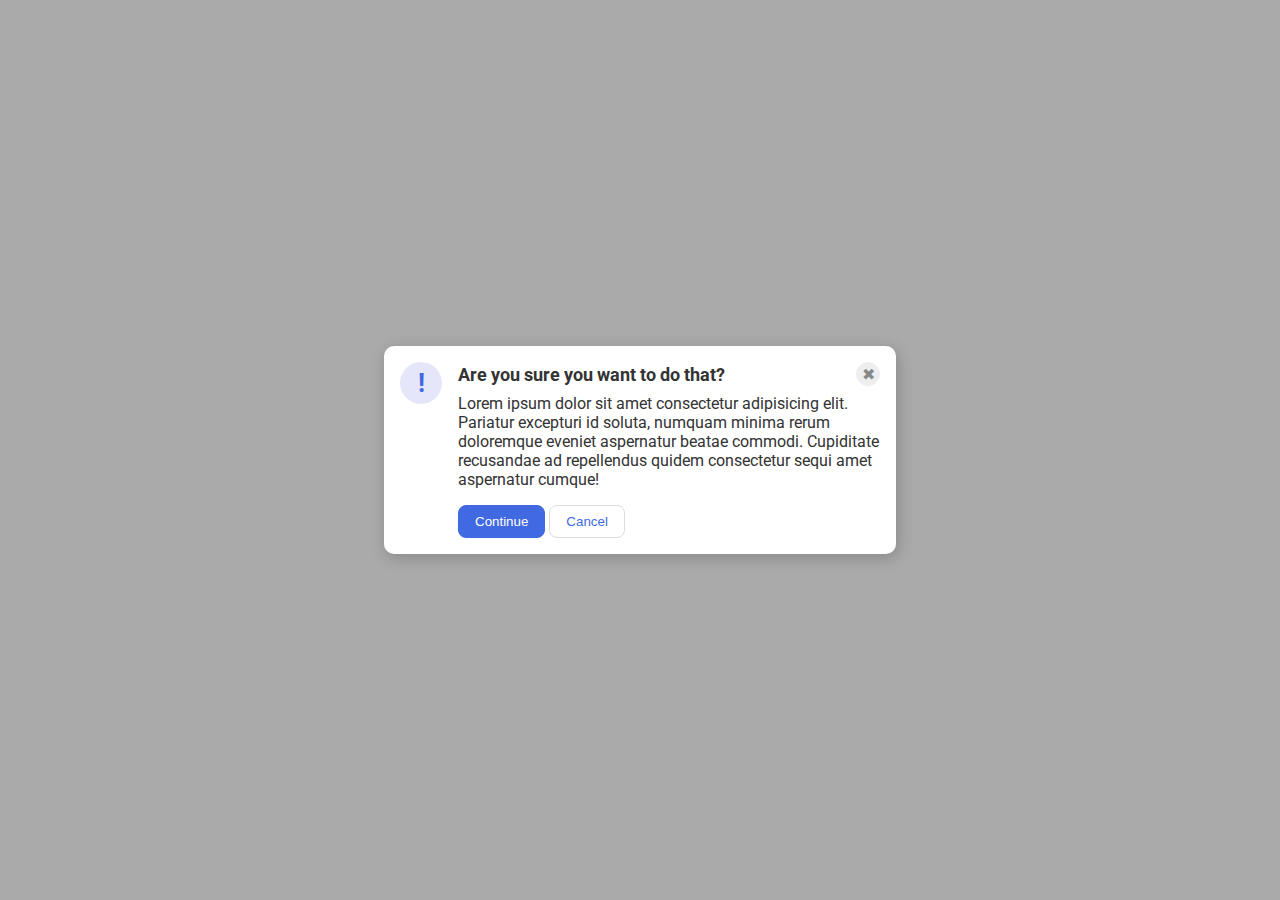
<file: foundations/flex/05-flex-modal/index.html>
<!DOCTYPE html>
<html lang="en">
  <head>
    <meta charset="UTF-8">
    <meta http-equiv="X-UA-Compatible" content="IE=edge">
    <meta name="viewport" content="width=device-width, initial-scale=1.0">
    <link rel="stylesheet" href="style.css">
    <title>Modal</title>
  </head>
  <body>
    <div class="modal">
      <div class="icon">!</div>
      <div class="container">
        <div class="header">Are you sure you want to do that?
        <button class="close-button">✖</button>
      </div>
      <div class="text">Lorem ipsum dolor sit amet consectetur adipisicing elit. Pariatur excepturi id soluta, numquam minima rerum doloremque eveniet aspernatur beatae commodi. Cupiditate recusandae ad repellendus quidem consectetur sequi amet aspernatur cumque!</div>
      <button class="continue">Continue</button>
      <button class="cancel">Cancel</button>
    </div>
    </div>
  </body>
</html>
</file>
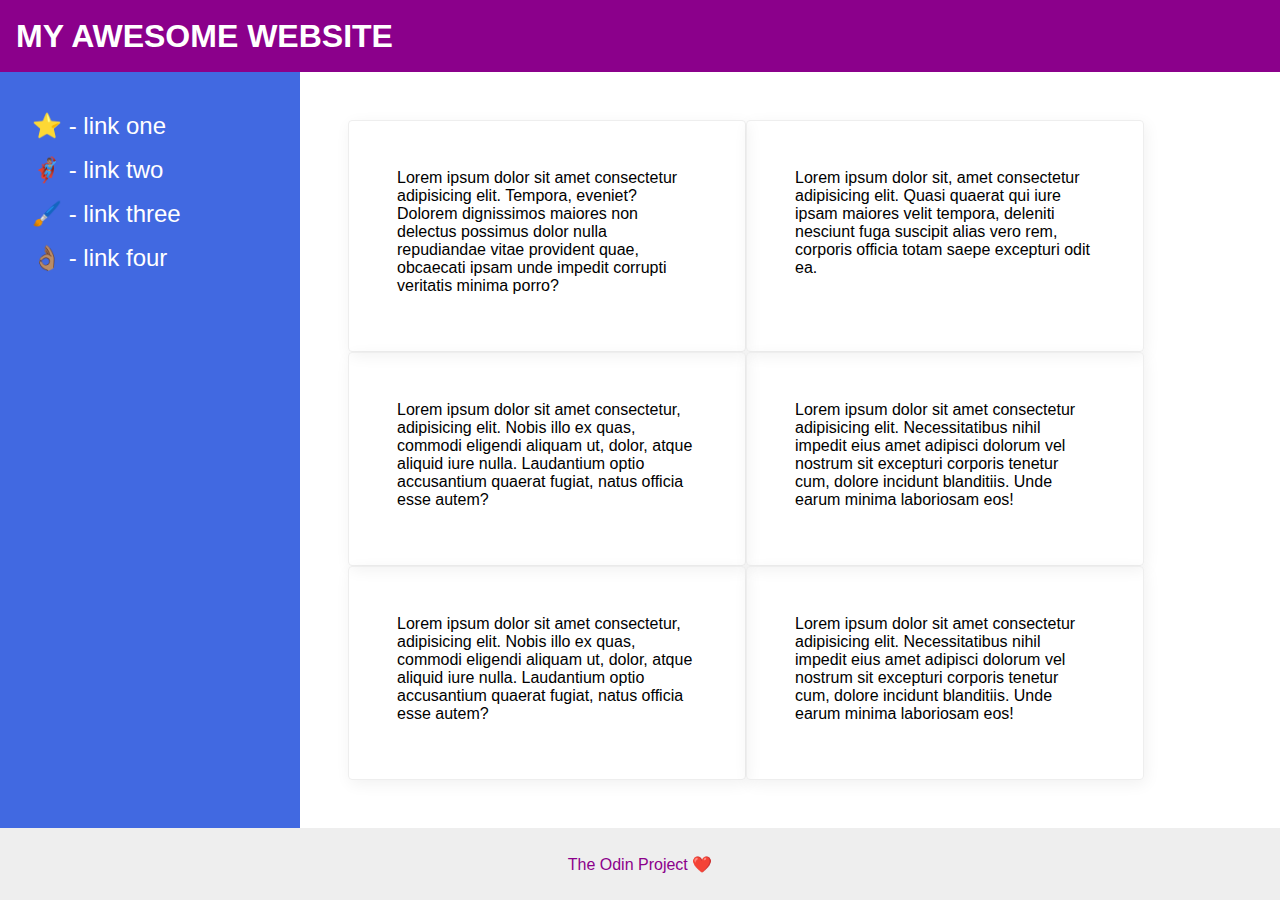
<file: foundations/flex/07-flex-layout-2/index.html>
<!DOCTYPE html>
<html lang="en">
  <head>
    <meta charset="UTF-8">
    <meta http-equiv="X-UA-Compatible" content="IE=edge">
    <meta name="viewport" content="width=device-width, initial-scale=1.0">
    <title>The Holy Grail</title>
    <link rel="stylesheet" href="style.css">
  </head>
  <body>
    <div class="header">
      MY AWESOME WEBSITE
    </div>
    
  <div class="container">
      <div class="sidebar">
        <ul>
          <li><a href="#">⭐ - link one</a></li>
          <li><a href="#">🦸🏽‍♂️ - link two</a></li>
          <li><a href="#">🖌️ - link three</a></li>
          <li><a href="#">👌🏽 - link four</a></li>
        </ul>
      </div>

    <div class ="cards-container">
        <div class="card">Lorem ipsum dolor sit amet consectetur adipisicing elit. Tempora, eveniet? Dolorem dignissimos maiores non delectus possimus dolor nulla repudiandae vitae provident quae, obcaecati ipsam unde impedit corrupti veritatis minima porro?</div>
        <div class="card">Lorem ipsum dolor sit, amet consectetur adipisicing elit. Quasi quaerat qui iure ipsam maiores velit tempora, deleniti nesciunt fuga suscipit alias vero rem, corporis officia totam saepe excepturi odit ea.</div>
        <div class="card">Lorem ipsum dolor sit amet consectetur, adipisicing elit. Nobis illo ex quas, commodi eligendi aliquam ut, dolor, atque aliquid iure nulla. Laudantium optio accusantium quaerat fugiat, natus officia esse autem?</div>
        <div class="card">Lorem ipsum dolor sit amet consectetur adipisicing elit. Necessitatibus nihil impedit eius amet adipisci dolorum vel nostrum sit excepturi corporis tenetur cum, dolore incidunt blanditiis. Unde earum minima laboriosam eos!</div>
        <div class="card">Lorem ipsum dolor sit amet consectetur, adipisicing elit. Nobis illo ex quas, commodi eligendi aliquam ut, dolor, atque aliquid iure nulla. Laudantium optio accusantium quaerat fugiat, natus officia esse autem?</div>
        <div class="card">Lorem ipsum dolor sit amet consectetur adipisicing elit. Necessitatibus nihil impedit eius amet adipisci dolorum vel nostrum sit excepturi corporis tenetur cum, dolore incidunt blanditiis. Unde earum minima laboriosam eos!</div>
      </div>
  </div>
    <div class="footer">
      The Odin Project ❤️
    </div>
  </body>
</html>
</file>
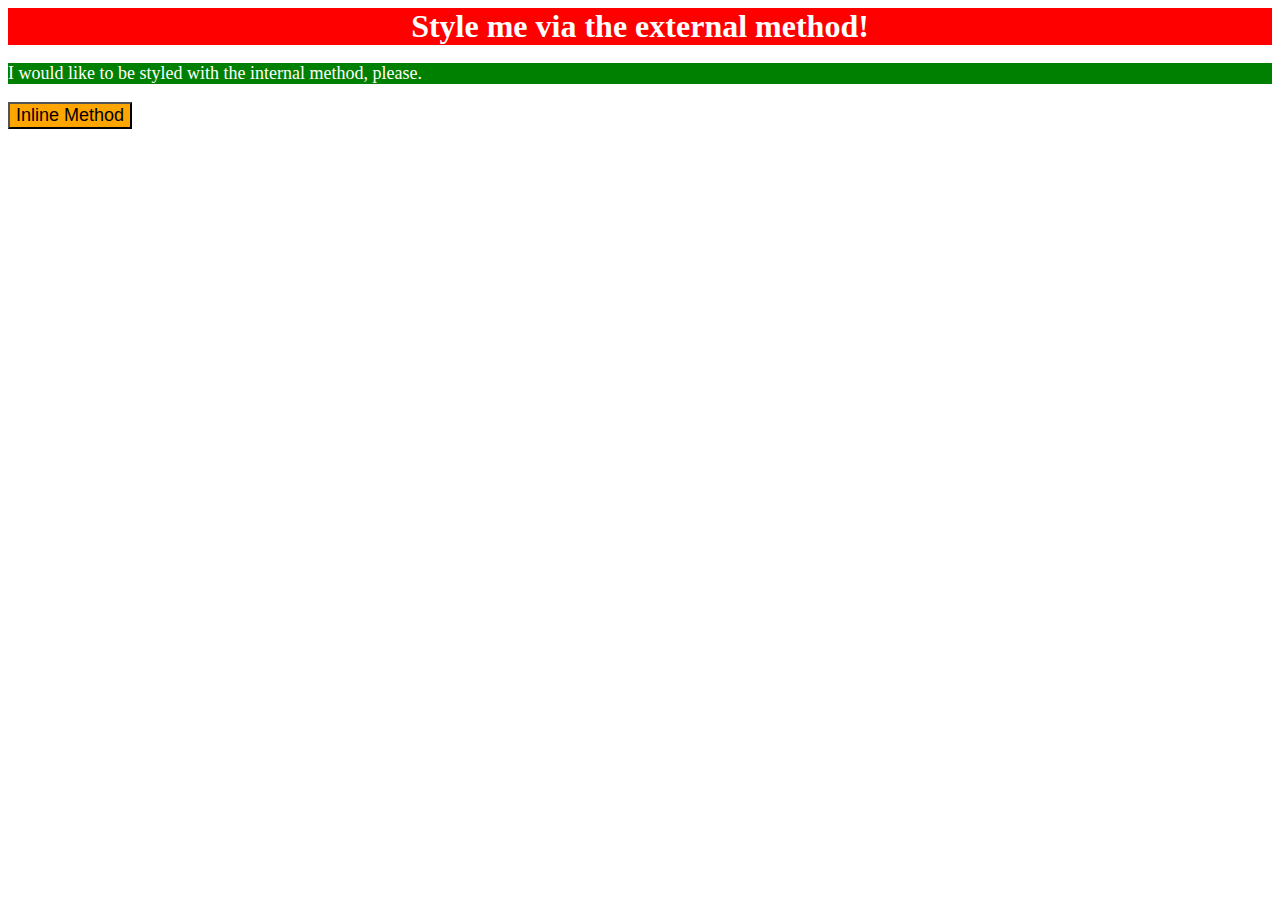
<file: foundations/intro-to-css/01-css-methods/index.html>
<!DOCTYPE html>
<html lang="en">
  <head>
    <link rel="stylesheet" href="styles.css">
    <meta charset="UTF-8">
    <meta http-equiv="X-UA-Compatible" content="IE=edge">
    <meta name="viewport" content="width=device-width, initial-scale=1.0">
    <title>Methods for Adding CSS</title>
    <style>
      p {
        color: white;
        background-color: green;
        font-size: 18px;

      }


    </style>
  </head>
  <body>
    <div>Style me via the external method!</div>
    <p>I would like to be styled with the internal method, please.</p>
    <button style="background-color: orange; font-size: 18px;">Inline Method</button>
  </body>
</html>
</file>
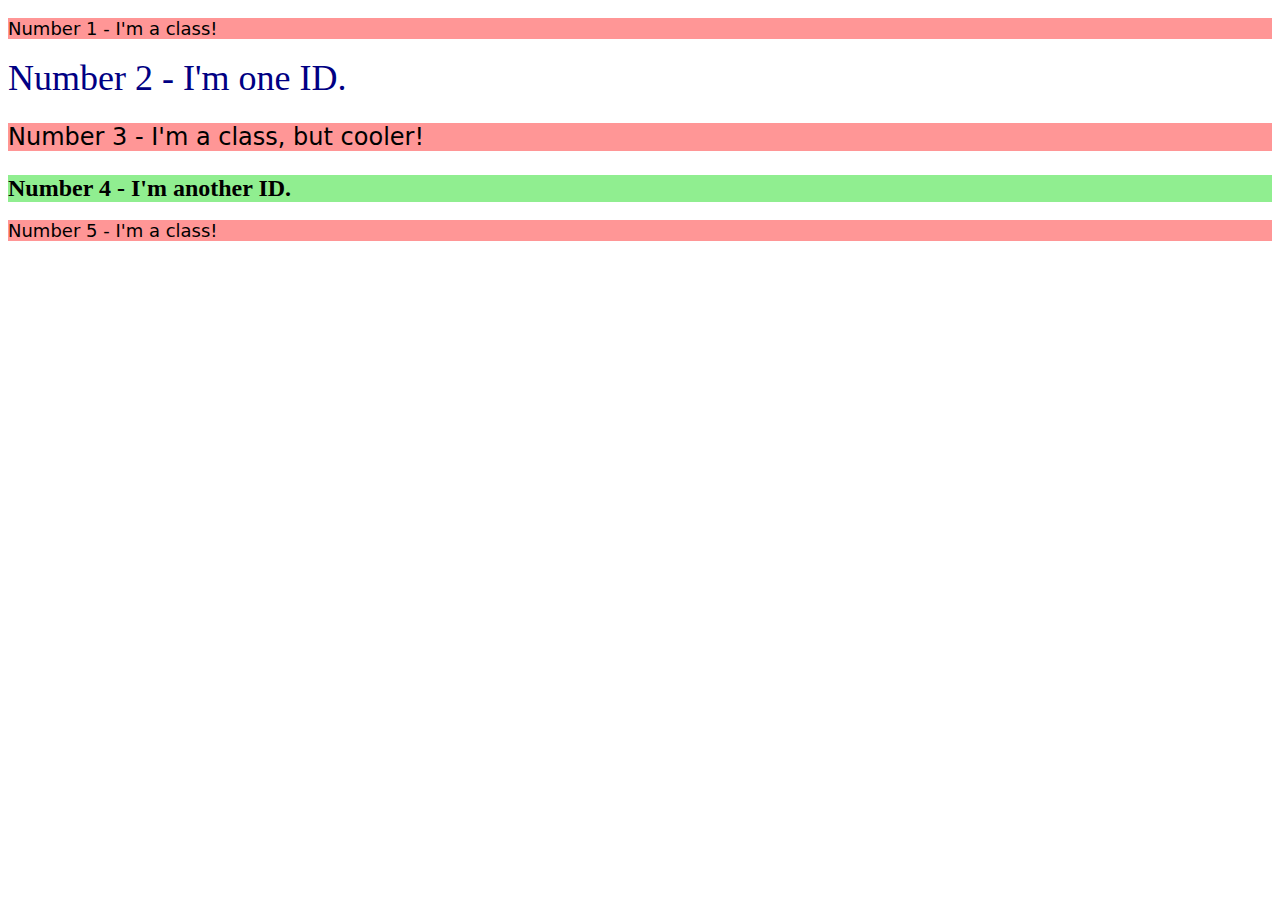
<file: foundations/intro-to-css/02-class-id-selectors/index.html>
<!DOCTYPE html>
<html lang="en">
  <head>
    <meta charset="UTF-8">
    <meta http-equiv="X-UA-Compatible" content="IE=edge">
    <meta name="viewport" content="width=device-width, initial-scale=1.0">
    <title>Class and ID Selectors</title>
    <link rel="stylesheet" href="style.css">
  </head>
  <body>
    <p class="odd-numbers">Number 1 - I'm a class!</p>
    <div id="number-2">Number 2 - I'm one ID.</div>
    <p class ="number-3">Number 3 - I'm a class, but cooler!</p>
    <div id="number-4">Number 4 - I'm another ID.</div>
    <p class="odd-numbers">Number 5 - I'm a class!</p>
  </body>
</html>
</file>
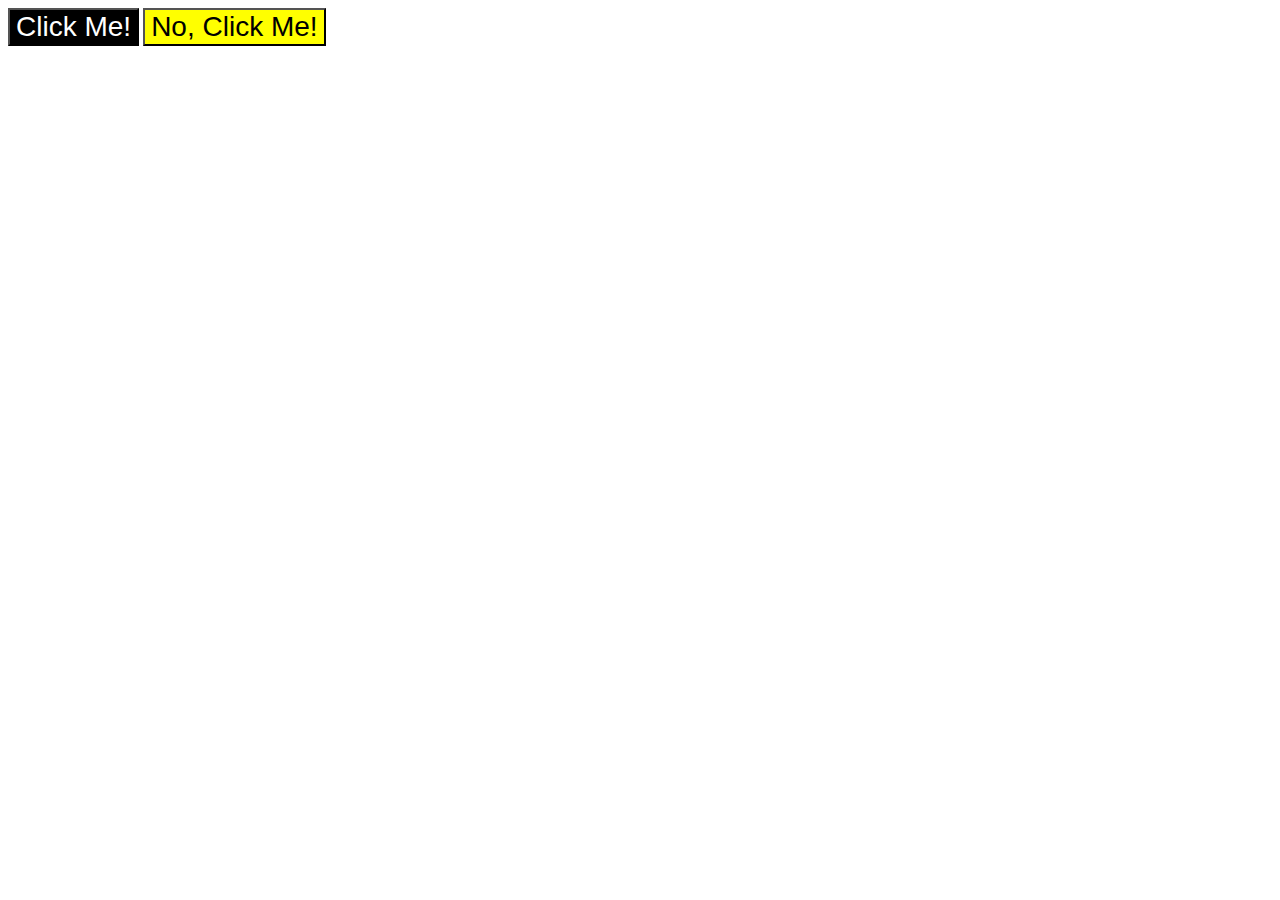
<file: foundations/intro-to-css/03-grouping-selectors/index.html>
<!DOCTYPE html>
<html lang="en">
  <head>
    <meta charset="UTF-8">
    <meta http-equiv="X-UA-Compatible" content="IE=edge">
    <meta name="viewport" content="width=device-width, initial-scale=1.0">
    <title>Grouping Selectors</title>
    <link rel="stylesheet" href="style.css">
  </head>
  <body>
    <button class="b1">Click Me!</button>
    <button class="b2">No, Click Me!</button>
  </body>
</html>
</file>
<file: foundations/flex/05-flex-modal/style.css>
@import url('https://fonts.googleapis.com/css2?family=Roboto:wght@400;700&display=swap');

html, body {
  height: 100%;
}

body {
  font-family: Roboto, sans-serif;
  margin: 0;
  background: #aaa;
  color: #333;
  /* I'll give you this one for free lol */
  display: flex;
  align-items: center;
  justify-content: center;
}

.modal {
  background: white;
  width: 480px;
  border-radius: 10px;
  box-shadow: 2px 4px 16px rgba(0,0,0,.2);
  display: flex;
  gap: 16px;
  padding: 16px;
}

.icon {
  color: royalblue;
  font-size: 26px;
  font-weight: 700;
  background: lavender;
  width: 42px;
  height: 42px;
  border-radius: 50%;
  display: flex;
  align-items: center;
  justify-content: center;
  flex-shrink: 0;
}

.header {
  display: flex;
  justify-content: space-between;
  align-items: center;
  font-size: 18px;
  font-weight: 700;
  margin-bottom: 8px;
}

.close-button {
  background: #eee;
  border-radius: 50%;
  color: #888;
  font-weight: 400;
  font-size: 16px;
  height: 24px;
  width: 24px;
  display: flex;
  align-items: center;
  justify-content: center;
  border: 1px solid #eee;
  padding: 0;
}

button {
  cursor: pointer;
  padding: 8px 16px;
  border-radius: 8px;
}

button.continue {
  background: royalblue;
  border: 1px solid royalblue;
  color: white;
}

button.cancel {
  background: white;
  border: 1px solid #ddd;
  color: royalblue;
}

.text {
  margin-bottom: 16px;
}
</file>
<file: foundations/flex/07-flex-layout-2/style.css>
body {
  font-family: -apple-system, BlinkMacSystemFont, 'Segoe UI', Roboto, Oxygen, Ubuntu, Cantarell, 'Open Sans', 'Helvetica Neue', sans-serif;
  margin: 0;
  min-height: 100vh;
  display: flex;
  flex-direction: column;
}

.header {
  height: 72px;
  background: darkmagenta;
  color: white;
  display: flex; 
  align-items: center;
  padding-left: 16px;
  font-size: 32px;
  font-weight: 900;
}

.footer {
  height: 72px;
  background: #eee;
  color: darkmagenta;
  display: flex;
  align-items: center;
  justify-content: center;
}

.container {
  display: flex;
  flex: 1;
}

.sidebar {
  width: 300px;
  background: royalblue;
  box-sizing: border-box;
  min-width: 300px;
  flex-shrink: 0;
  padding: 16px;
}

ul {
  list-style: none;
  font-size: 24px;
  padding: 0;
}

li {
  margin-bottom: 16px;
}

a {
  text-decoration: none;
  color: white;
  padding: 16px;
}

.cards-container {
  display: flex;
  flex-wrap: wrap;  
  padding: 48px;
}

.card {
  border: 1px solid #eee;
  box-shadow: 2px 4px 16px rgba(0,0,0,.06);
  border-radius: 4px;
  padding: 48px;
  display: flex;
  justify-content: space-evenly;
  flex: 0 1 300px
  
}
</file>
<file: foundations/intro-to-css/01-css-methods/styles.css>
div{
    color: white;
    background-color: red;
    font-size: 32px;
    text-align: center;
    font-weight: 700;
}
</file>
<file: foundations/intro-to-css/02-class-id-selectors/style.css>
.odd-numbers,
.number-3 {
    background-color: rgb(255, 150, 150);
    font-family: "Verdana", "DejaVu Sans", sans-serif;
    font-size: 18px;
}

.number-3 {
    font-size: 24px;
}

#number-2 {
    color: rgb(0, 0, 131);
    font-size: 36px;
}

#number-4 {
    background-color: lightgreen;
    font-size: 24px;
    font-weight: bold;
}
</file>
<file: foundations/intro-to-css/03-grouping-selectors/style.css>
.b1,
.b2 {
    font-size: 28px;
    font-family: "Helvetica", "Times New Roman" sans-serif;

}

.b1 {
    background-color: black;
    color: white;

}

.b2 {
    background-color: yellow;

}
</file>
